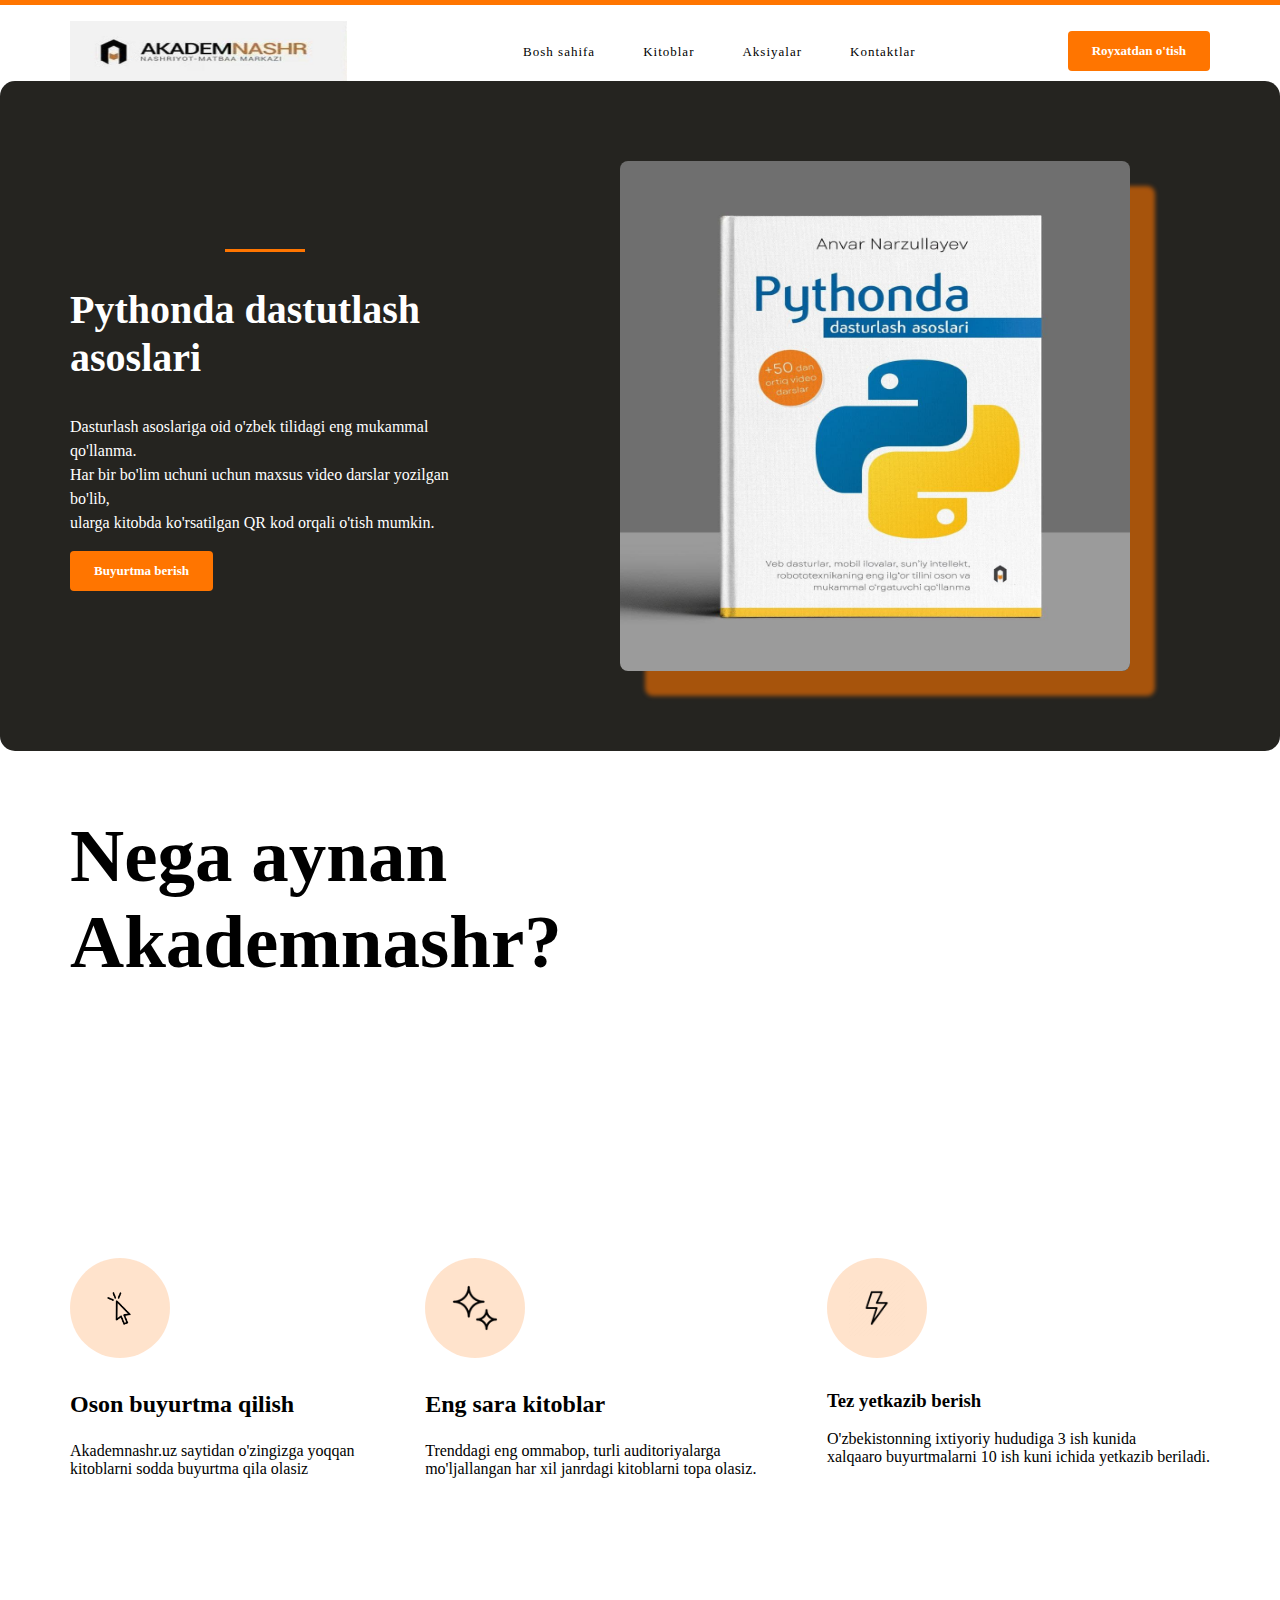
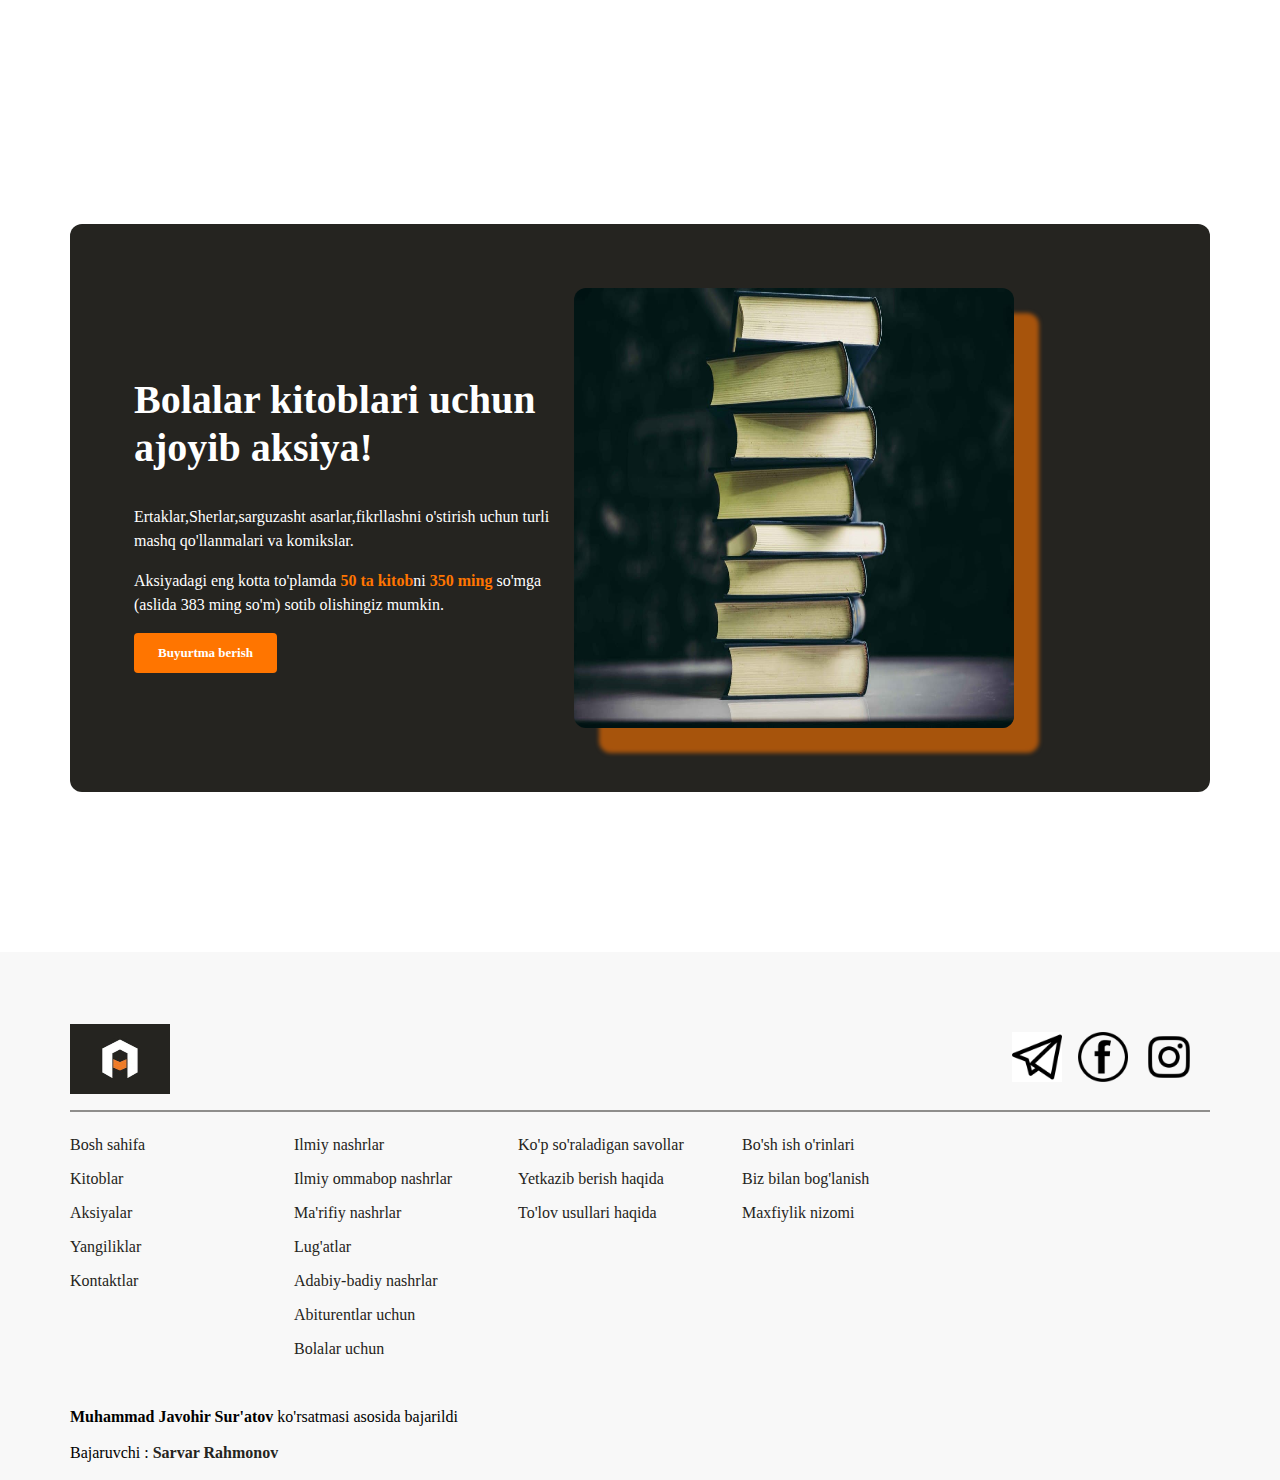
<file: index.html/index.html>
<!Doktype html>
<html lang="uz">
<head>
    <title>Akademnashr</title>
    <link rel="stylesheet" href="css/style.css">
</head>
<body>
	<!--site header-->
	<header class="site-header">
	<div class="site-header-container container">
	  <a class="logo-link" href="index.html">
	   <img src="logo.png" alt="Akademnashr logo" width="277" height="60">
	  </a>


	  <div class="site-header-actions">
	  
	    <ul class="sitenav-list">
	      <li class="sitenav-item"> <a class="sitenav-link" href="#">Bosh sahifa</a></li>
	      <li class="sitenav-item"> <a class="sitenav-link" href="#">Kitoblar</a></li>
	      <li class="sitenav-item"> <a class="sitenav-link" href="#">Aksiyalar</a></li>
	      <li class="sitenav-item"> <a class="sitenav-link" href="#">Kontaktlar</a></li>
	    </ul>
	   
	 </div>
	 <a class="main-link" href="royxatdanOtish/index.html">Royxatdan o'tish</a>
	</div>
	</header>
	
	<!--hero-->
	
	<section class="hero">
	<div class="hero-container container">
	   <div class="hero-content">
	      <hr class="orange-line">
	      <h2 class="hero-heading"> Pythonda dastutlash asoslari</h2>
	      <p class="hero-txt">Dasturlash asoslariga oid o'zbek tilidagi eng mukammal qo'llanma. 
	      <br> Har bir bo'lim uchuni uchun  maxsus video darslar yozilgan bo'lib,
	      <br> ularga kitobda ko'rsatilgan QR kod orqali o'tish mumkin.</p>
	      <a class="main-link" href="buyurtmaBerish/index.html">Buyurtma berish</a>
	   </div> <br>
	
	      <img class="hero-img" scr="python.jpg" alt="Python kitobi" width="510" height="510" srcset="python.jpg 1x,python.jpg 2x">
	
	   <br>
	</div>
	</section>

	<!--features-->
	<div class="container">
	<selection class="features">
	    
	    <h2 class="features-heading"> Nega aynan Akademnashr? </h2>
	    <ul class="features-list">
		<li class="features">
		   <!--feature rasimi-->
		   <div class="feature-icon">
		      <img src="mishka.jpg" alt="" width="56" height:"56">
		   </div>
		   <h3 class="feature-title">Oson buyurtma qilish</h3>
		   <p class="feature-info"> Akademnashr.uz saytidan o'zingizga yoqqan<br>
		    kitoblarni sodda buyurtma qila olasiz </p>
 		</li>
		<li class="features">
		   <div class="feature-icon">
		       <img src="yulduz.jpg" alt="" width="56" height:"56">
		   </div>
		   <h3 class="feature-title">Eng sara kitoblar</h3>
		   <p class="feature-info"> Trenddagi eng ommabop, turli auditoriyalarga<br> 
		    mo'ljallangan har xil janrdagi kitoblarni topa olasiz. </p>
		</li>
		<li class="features">
		   <div class="feature-icon">
		      <img src="chaqmoq.jpg" alt="" width="56" height:"56">
		   </div>
		   <h3 сlass="feature-info">Tez yetkazib berish</h3>
		   <p class="feature-info"> O'zbekistonning ixtiyoriy hududiga 3 ish kunida<br>
		    xalqaaro buyurtmalarni 10 ish kuni ichida yetkazib beriladi. </p>
	    	</li>
	    </ul>
	</div>
	<!--Aksiya-->
	<div class="container">
	   <section class="promo">
	     <div class="promo-inner">
	       <div class="promo-content">
	       <h2 class="promo-heading">Bolalar kitoblari uchun ajoyib aksiya!</h2>
	       <p class="promo-txt">Ertaklar,Sherlar,sarguzasht asarlar,fikrllashni o'stirish 
	       uchun turli mashq qo'llanmalari va komikslar.</p>
	
	       <p class="promo-txt">Aksiyadagi eng kotta to'plamda <strong class="promo-light">50 ta kitob</strong>ni <strong class="promo-light">350 ming</strong> so'mga
	       (aslida 383 ming so'm) sotib olishingiz mumkin.</p>
	       <a href="buyurtmaBerish/index.html" class="main-link">Buyurtma berish</a><br>
	
	    </div>
		

		<img class="promo-img" src="kitob.png" alt="kitoblar toplami ustma-ust taxlangan" width="440" height="440">
	     </div>
	   </section>
	</div>
	<!--site footer-->
	<footer class="site-footer">
	<div class="container">
	<a href="index.html">

	</a>
	
	  <ul class="footer-social">   <!--ijtimoiy-->
	    <img class="logo-link" src="nashr.jpg" alt="nashr icon" width="100" height="70" border-radius="15px">
	  
	    <div class="footer-top">
	      
	      <li><a class="sitenav-link" href="#" target="_blank"> <img src="telegram.jpg" alt="telegram icon" width="50" height="50"> </a></li>
	      <li><a class="sitenav-link" href="#" target="_blank"> <img src="facebook.png" alt="facebook icon" width="50" height="50"> </a></li>
	      <li><a class="sitenav-link" href="#" target="_blank"> <img src="instagram.jpg" alt="instagram icon" width="50" height="50"> </a></li>
	    </div>
	  </ul>
	<hr class="site-footer-line">
	
		<!--linklar-->
	 <div class="footer-bottom">
 	   <ul class="footer-list" >
	     <li><a class="test-line" href="#">Bosh sahifa</a></li>
	     <li><a class="test-line" href="#">Kitoblar</a><br></li>
	     <li><a class="test-line" href="#">Aksiyalar</a><br></li>
	     <li><a class="test-line" href="#">Yangiliklar</a><br></li>
	     <li><a class="test-line" href="#">Kontaktlar</a><br><br></li>
	   </ul>
	   <ul class="footer-list">
	     <li><a class="test-line" href="#">Ilmiy nashrlar</a><br></li>
	     <li><a class="test-line" href="#">Ilmiy ommabop nashrlar</a><br></li>
	     <li><a class="test-line" href="#">Ma'rifiy nashrlar</a><br></li>
	     <li><a class="test-line" href="#">Lug'atlar</a><br></li>
	     <li><a class="test-line" href="#">Adabiy-badiy nashrlar</a><br></li>
	     <li><a class="test-line" href="#">Abiturentlar uchun</a><br></li>
	     <li><a class="test-line" href="#">Bolalar uchun</a><br><br></li>
	   </ul>
	   <ul class="footer-list">
	     <li><a class="test-line" href="#">Ko'p so'raladigan savollar</a><br></li>
	     <li><a class="test-line" href="#">Yetkazib berish haqida</a><br></li>
	     <li><a class="test-line" href="#">To'lov usullari haqida</a><br><br></li>
	   </ul>
	   <ul class="footer-list">
	     <li><a class="test-line" href="#">Bo'sh ish o'rinlari</a><br></li>
	     <li><a class="test-line" href="#">Biz bilan bog'lanish</a><br></li>
	     <li><a class="test-line" href="#">Maxfiylik nizomi</a><br></li>
	   </ul>
	  </ul>
	 </div>
	   
	   <strong>Muhammad Javohir  Sur'atov</strong> ko'rsatmasi asosida bajarildi <br><br>
	   Bajaruvchi :
		<a class="muallif"href="http://t.me/Maket_uchun"><strong>Sarvar Rahmonov</strong></a><br><br>
	    
	</div>
	</footer>

</body>
</html>
</file>
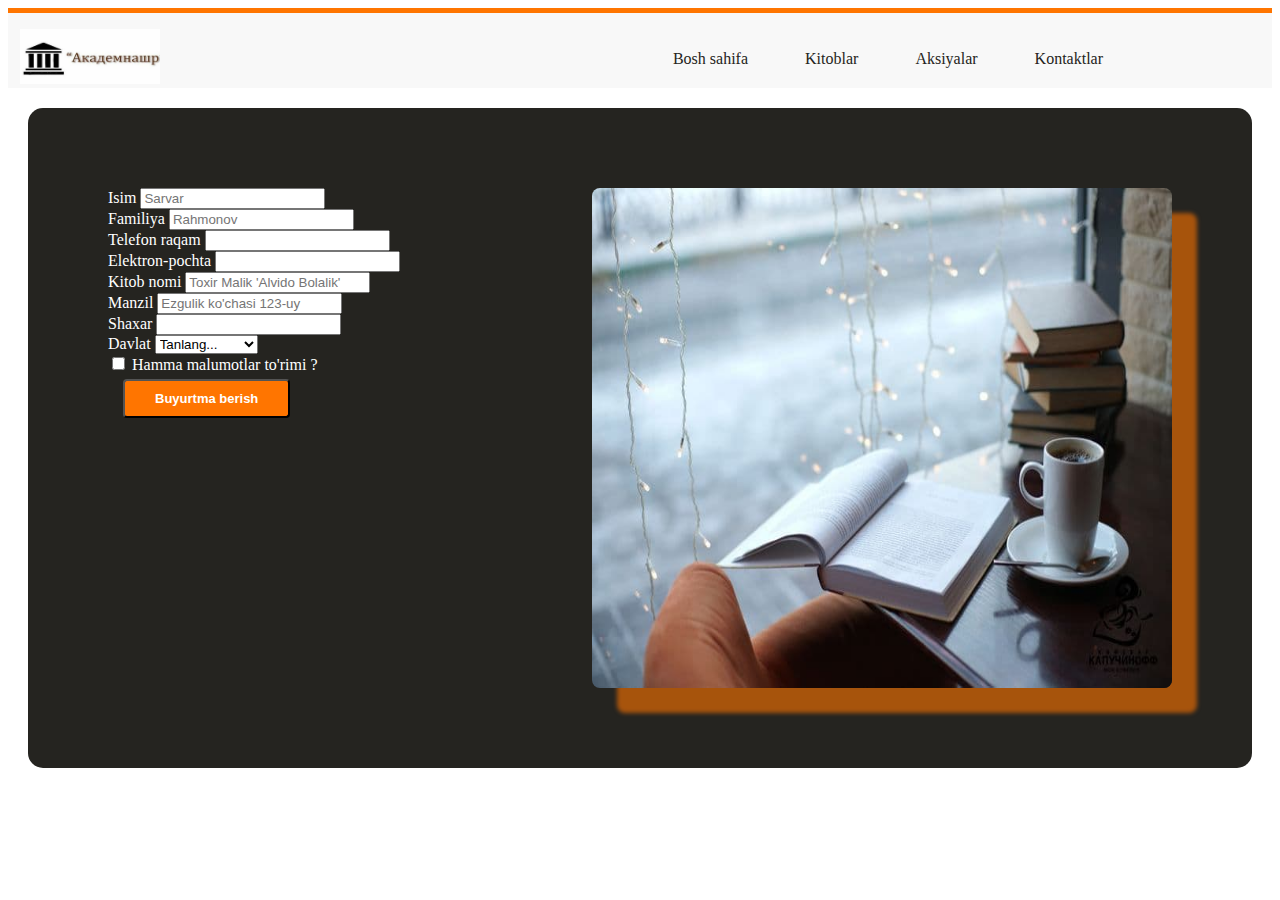
<file: index.html/buyurtmaBerish/index.html>
<!doctype html>

<html>
    <head>
	<title>Buyurtma berish bo'limi</title>
	<link rel="stylesheet" href="index.css">
	<link href="https://cdn.jsdelivr.net/npm/bootstrap@5.1.3/dist/css/bootstrap.min.css" rel="stylesheet" integrity="sha384-1BmE4kWBq78iYhFldvKuhfTAU6auU8tT94WrHftjDbrCEXSU1oBoqyl2QvZ6jIW3" crossorigin="anonymous">
	<script src="https://cdn.jsdelivr.net/npm/bootstrap@5.1.3/dist/js/bootstrap.bundle.min.js" integrity="sha384-ka7Sk0Gln4gmtz2MlQnikT1wXgYsOg+OMhuP+IlRH9sENBO0LRn5q+8nbTov4+1p" crossorigin="anonymous"></script>
    </head>
    <body>
	<form>
		<!--site header-->
	<header class="site-header">
	<div class="site-header-container container">
	   <a class="logo-link" href="index.html">
	     <img src="logo.jpg" alt="Akademnashr logo" width="140" height="55">
	   </a>


	  <div class="site-header-actions">
	  
	    <ul class="sitenav-list">
	      <li class="sitenav-item"> <a class="sitenav-link" href="#">Bosh sahifa</a></li>
	      <li class="sitenav-item"> <a class="sitenav-link" href="#">Kitoblar</a></li>
	      <li class="sitenav-item"> <a class="sitenav-link" href="#">Aksiyalar</a></li>
	      <li class="sitenav-item"> <a class="sitenav-link" href="#">Kontaktlar</a></li>
	    </ul>
	   
	  </div>
	</div>
	</header>

		<!-- site hero-->

	<main class="hero">
	     <div class="container container">

		<form class="row g-3">
		  <div class="col-md-7">
		    <label for="firstName" class="form-label">Isim</label>
		    <input type="text" tabindex="1" class="form-control" placeholder="Sarvar">
		  </div>
		
		<form class="row g-3">
		  <div class="col-md-7">
		    <label for="lastName" class="form-label">Familiya</label>
		    <input type="text" tabindex="1"  class="form-control" placeholder="Rahmonov">
		  </div>
		<div class="col-md-7">
		    <label for="inputNumber" class="form-label">Telefon raqam</label>
		    <input type="number" tabindex="1" class="form-control" id="inputNumber">
		  </div>
		<form class="row g-3">
		  <div class="col-md-7">
		    <label for="inputEmail4" class="form-label">Elektron-pochta</label>
		    <input type="email" class="form-control" id="inputEmail4">
		  </div>
		  <div class="col-md-7">
		    <label for="text" class="form-label">Kitob nomi</label>
		    <input type="text" class="form-control" id="" placeholder="Toxir Malik 'Alvido Bolalik' ">
		  </div>
		  <div class="col-7">
		    <label for="inputAddress" class="form-label">Manzil</label>
		    <input type="text" class="form-control" id="inputAddress" placeholder="Ezgulik ko'chasi 123-uy">
		  </div>
		  <div class="col-md-7">
		    <label for="inputCity" class="form-label">Shaxar</label>
		    <input type="text" class="form-control" id="inputCity">
		  </div>
		  <div class="col-md-4">
		    <label for="inputState" class="form-label">Davlat</label>
		    <select id="inputState" class="form-select">
		      <option selected>Tanlang...</option>
			<option>Uzbekistan</option>
			<option>Rossiya</option>
			<option>Qozoqiston</option>
			<option>Qirg'iziston</option>
			<option>Tojikiston</option>
			<option>Turkmaniston</option>
		    </select>
		  </div>
		  <div class="col-12 mt-3 ">
		    <div class="form-check">
 		      <input class="form-check-input" type="checkbox" id="gridCheck">
		      <label class="form-check-label" for="gridCheck">
		        Hamma malumotlar to'rimi ?
		      </label>
		    </div>
 		 </div>
		  <div class="col-12 mt-4" >
 		   <button type="submit" class="main-link">Buyurtma berish</button>
		  </div>

	     </div>
	
	    <img class="hero-img" scr="kitob.png" alt="Kitob javon" width="580" height="510" srcset="kitob.png 1x,kitob.png 2x">	
	</main>
	
</form>

	</main>
    </body>

</html>
</file>
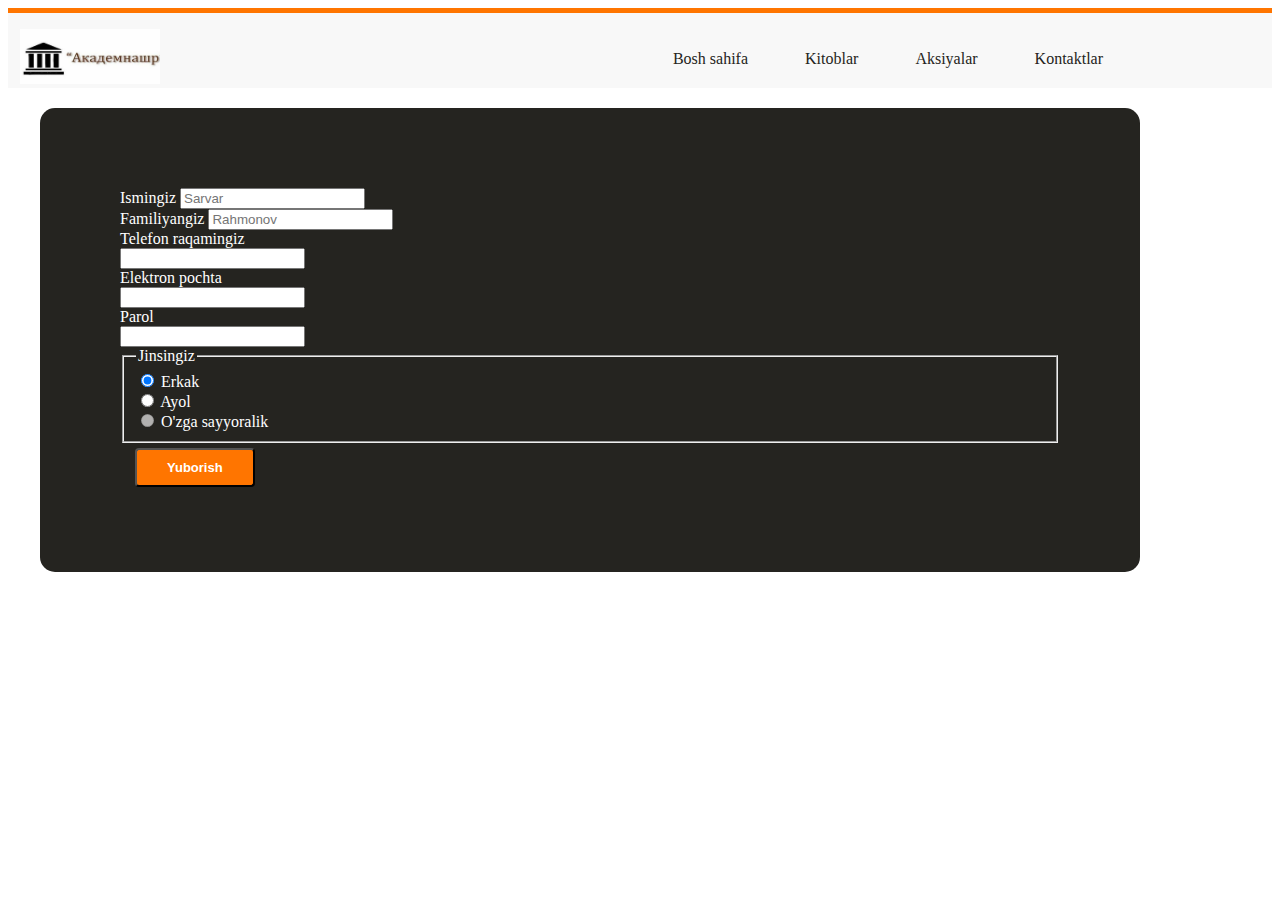
<file: index.html/royxatdanOtish/index.html>
<!Doctype html>
<html lang="uz">
<head>
    <link href="https://cdn.jsdelivr.net/npm/bootstrap@5.1.3/dist/css/bootstrap.min.css" rel="stylesheet" integrity="sha384-1BmE4kWBq78iYhFldvKuhfTAU6auU8tT94WrHftjDbrCEXSU1oBoqyl2QvZ6jIW3" crossorigin="anonymous">
    <script src="https://cdn.jsdelivr.net/npm/bootstrap@5.1.3/dist/js/bootstrap.bundle.min.js" integrity="sha384-ka7Sk0Gln4gmtz2MlQnikT1wXgYsOg+OMhuP+IlRH9sENBO0LRn5q+8nbTov4+1p" crossorigin="anonymous"></script>
    <title>Ro'yxatdan o'tish bo'limi</title>
    <link rel="stylesheet" href="index.css">
</head>
<body>

    
    <form>
		<!--site header-->
	<header class="site-header">
	<div class="site-header-container container">
	  <a class="logo-link" href="index.html">
	   <img src="logo.jpg" alt="Akademnashr logo" width="140" height="55">
	  </a>


	  <div class="site-header-actions">
	  
	    <ul class="sitenav-list">
	      <li class="sitenav-item"> <a class="sitenav-link" href="#">Bosh sahifa</a></li>
	      <li class="sitenav-item"> <a class="sitenav-link" href="#">Kitoblar</a></li>
	      <li class="sitenav-item"> <a class="sitenav-link" href="#">Aksiyalar</a></li>
	      <li class="sitenav-item"> <a class="sitenav-link" href="#">Kontaktlar</a></li>
	    </ul>
	   
	 </div>
	</div>
	</header>
     <div class="container">		
     <main class="hero">

	<div class="mb-3">
	  	<label for="formGroupExampleInput" class="form-label">Ismingiz</label>
	  	<input type="text" class="form-control" id="formGroupExampleInput" placeholder="Sarvar">
	   </div>
	   <div class="mb-3">
	  	<label for="formGroupExampleInput2" class="form-label">Familiyangiz</label>
	  	<input type="text" class="form-control" class="focus" id="formGroupExampleInput2" placeholder="Rahmonov">
	   </div>
	 <div class="row">
	    <label for="number" class="col-sm-2 col-form-label">Telefon raqamingiz</label>
	    <div class="col-sm-10">
	      <input type="number" class="form-control" id="">
	    </div>
	  </div>
	  <div class="row mb-3">
	    <label for="inputEmail3" class="col-sm-2 col-form-label">Elektron pochta</label>
	    <div class="col-sm-10">
	      <input type="email" class="form-control" id="inputEmail3">
	    </div>
	  </div>
	  <div class="row mb-3">
	    <label for="inputPassword3" class="col-sm-2 col-form-label">Parol</label>
	    <div class="col-sm-10">
	      <input type="password" class="form-control" id="inputPassword3">
	    </div>
	  </div>
	  <fieldset class="row mb-3">
	    <legend class="col-form-label col-sm-2 pt-0">Jinsingiz</legend>
	    <div class="col-sm-10">
	      <div class="form-check">
	        <input class="form-check-input" type="radio" name="gridRadios" id="gridRadios1" value="option1" checked>
	        <label class="form-check-label" for="gridRadios1">
	          Erkak
	        </label>
	      </div>
	      <div class="form-check">
	        <input class="form-check-input" type="radio" name="gridRadios" id="gridRadios2" value="option2">
	        <label class="form-check-label" for="gridRadios2">
	          Ayol
	        </label>
	      </div>
	      <div class="form-check disabled">
	        <input class="form-check-input" type="radio" name="gridRadios" id="gridRadios3" value="option3" disabled>
	        <label class="form-check-label" for="gridRadios3">
	          O'zga sayyoralik
	        </label>
	      </div>
	    </div>
	  </fieldset>
	  <button type="submit" class="main-link">Yuborish</button>

       </main>
     </div>
    </form>

    
</body>
</html>
</file>
<file: index.html/css/style.css>
*{
	box-sizing: border-box:
}

body{
	padding:0;
	margin:0;
	font-size:16px;
	font-family:"Robotr"
	leatter-spacing:0.5px;
}

.container{
	width:100%;
	max-width:1140px;
	padding-left:20px;
	padding-right:20px;
	margin-left:auto;
	margin-right:auto;
}

.site-header{ 
	<!--background-color: #fff-->
	background-color: #f8f8f8;
	border-top:5px solid #ff7500;
	padding-top:16px;
	padding-botton:16;
}

.site-header-container{
	display:flex;
	justify-content:space-between;
	align-items:center;
}

.logo-link{
	transition:opasity 0.4s ease;
}

.site-header-actions{
	dispay:flex;
	align-items:center;
	
	
}

.sitenav-list{
	display:flex;
	list-style:none;
}	
.sitenav-item{
	margin-right:32px;
}

.sitenav-item:last-child {
	margin-right:0;
}

.sitenav-link {
	padding-right:16px;
	font-weight:500;
	font-size:13px;
	line-height:15px;
	letter-spacing:1px;
	text-transforma:uppercase;
	text-decoration:none;
	color:#000;
}

.main-link{
	display:inline-block;
	font-size: 13px;
	line-hieght: 15px;
	color:#fff;
	background-color:#FF7500;
	text-decoration: none;
	padding:12px 24px;
	border-radius:4px;
	font-weight:bold;
}

.hero {
	background-color:#252420;
	color:#fff;
	border-radius:15px;
	padding-top:80px;
	padding-bottom:80px;
}

.hero-container{
	display:flex;
	align-items:center;
	justify-content:space-between;
}

.hero-content {
	width: 390px;
}

.orange-line{
	width: 80px;
	height: 3px;
	background-color: #FF7500;
	border:0px;
}

.hero-heading{
	font-size:40px;
	line-height:1.2;
	leatter-speacing:0.5px;
}

.hero-img {
	width: 510px;
	height: 510px;
	border-radius:8px;
	box-shadow: 25px 25px 4px 0  rgba(255, 117, 0, 0.6); <!-- rgb(255,126,0);-->
}

.features{
	padding-top:210px;
	padding-bottom:210px;
}

.hero-txt{
	font-size:16px;
	line-height:1.5;
	leatter-spacing:0.5;
}

.features-heading {
	width:400px;
	font-size:75px;
	leatter-spacing:0.5px;
}

.feature {
	width:340px;
}

.features-list{
	display:flex;
	justify-content:space-between;
	list-style:none;
	padding: 0;
}

.feature-icon {
	display:flex;
	justify-content:center;
	align-items:center;
	width:100px;
	height:100px;
	margin-bottom:32px;
	background-color:rgb(255,117,0,0.2);
	border-radius:50%;
}

.feature-title {
	margin-top:0;
	margin-bottom;12px;
	font-size:24px;
	line-height:1.2;
	latter-spacing:0.5px;
}

.feature-info {
	margin:0;
	font-size:16px;
	latter-spacing:0.5px;
	
}

.promo{
	padding-top:120px;
	padding-bottom:160px;
}

.promo-inner{
	display:flex;
	justift-content:space-between;
	align-items:center;
	color: #fff;
	padding-top:120px;
	padding-bottom:160px;
	padding:64px;
	border-radius:12px;
	background-color: #252420;
}

.promo-content {
	width:440px;
}

.promo-heading {
	font-size:40px;
	line-height:48px;
}

.promo-txt {
	font-size:16px;
	line-height:1.5;
}

.promo-light {
	color: #ff7500;
}

.promo-img {
	width:440px;
	height:440px;
	border-radius:12px;
	box-shadow: 25px 25px 4px 0  rgba(255, 117, 0, 0.6); 
}

.site-footer{
	background-color: #f8f8f8;
	padding-top:56px;
	padding-bottom56px;
}

.site-footer ul {
	text-decoration:none;
	list-style:none;
	padding:0;
}

.footer-social{
	padding:0;
	display:flex;
	align-items:center;
	justify-content:space-between;
	
}

.footer-top{
	display:flex;
	align-items:center;
	
}	

.site-footer-line{
	height:2px;
	border:0;
	background-color: rgba(37,36,32,0.5);
}

.footer-bottom {
	display:flex;
	padding:0;
	
}

.footer-list{
	width:224;
	align-items:center;
	list-style:none;
	
}

.site-footer-list a {
	font-size:16px;
	line-height:19px;
	text-decoration:none;
	color:#252420;
}

.test-line{
	text-decoration:none;
	color:#252420;
}

.footer-list li{
	margin-bottom:16px;
}


.muallif{
	align-items:center;
	text-decoration:none;
	color:#252420;
}
</file>
<file: index.html/buyurtmaBerish/index.css>
.container{
	width:100%;
	max-width:1140px;
	padding-right:100px;
	margin-left: auto;
	margin-right: auto;
}

.sitenav-list{
	display: flex;
	list-style: none;
}	
.sitenav-item{
	color:#252420;
	text-decoration: none;
	margin-right:32px;
	
}

.sitenav-link{
	color:#252420;
	text-decoration: none;
	margin-right:25px;
	
}

.hero {
	display:flex;
	background-color:#252420;
	color:#fff;
	border-radius:15px;
	padding:80px;
	margin:20px; 
	
}

.site-header{ 
	background-color: #f8f8f8;
	display: flex;
	border-top:5px solid #ff7500;
	padding-top:16px;
	padding-bottom:16;
	
}

.site-header-container{
	display: flex;
	justify-content: space-between;
	align-items: center;
}

.site-header-actions{
	display: flex;
	align-items: center;
	
}

.main-link{
	display: inline-block;
	font-size: 13px;
	line-height: 15px;
	color:#fff;
	background-color:#FF7500;
	text-decoration: none;
	padding:10px 30px;
	margin:5px 15px;
	border-radius:4px;
	font-weight: bold;
}


.focus{
	color: white;
	border: 2px solid orange;	
}

.hero-img {
	width: 580px;
	height: 500px;
	border-radius:8px;
	box-shadow: 25px 25px 4px 0  rgba(255, 117, 0, 0.6); <!-- rgb(255,126,0);-->
}

.hero-container{
	
	display:flex;
	line-height:1.2;
	leatter-speacing:0.5px;
	align-items:center;
	justify-content:space-between;	
}

.form-control:focus{
	border: 5px solid orange;
}
</file>
<file: index.html/royxatdanOtish/index.css>
.container{
	width:100%;
	max-width:1140px;
	
	padding-right:100px;
	margin-left: auto;
	margin-right: auto;
}

.sitenav-list{
	display: flex;
	list-style: none;
}	
.sitenav-item{
	color:#252420;
	text-decoration: none;
	margin-right:32px;
	
}

.sitenav-link{
	color:#252420;
	text-decoration: none;
	margin-right:25px;
	
}

.hero {
	background-color:#252420;
	color:#fff;
	border-radius:15px;
	padding:80px;
	margin:20px 20px; 
	
}

.site-header{ 
	background-color: #f8f8f8;
	display: flex;
	border-top:5px solid #ff7500;
	padding-top:16px;
	padding-bottom:16;
	
}

.site-header-container{
	display: flex;
	justify-content: space-between;
	align-items: center;
}

.site-header-actions{
	display: flex;
	align-items: center;
	
}

.main-link{
	display: inline-block;
	font-size: 13px;
	line-height: 15px;
	color:#fff;
	background-color:#FF7500;
	text-decoration: none;
	padding:10px 30px;
	margin:5px 15px;
	border-radius:4px;
	font-weight: bold;
}


.focus{
	color: white;
	border: 2px solid orange;	
}
</file>
